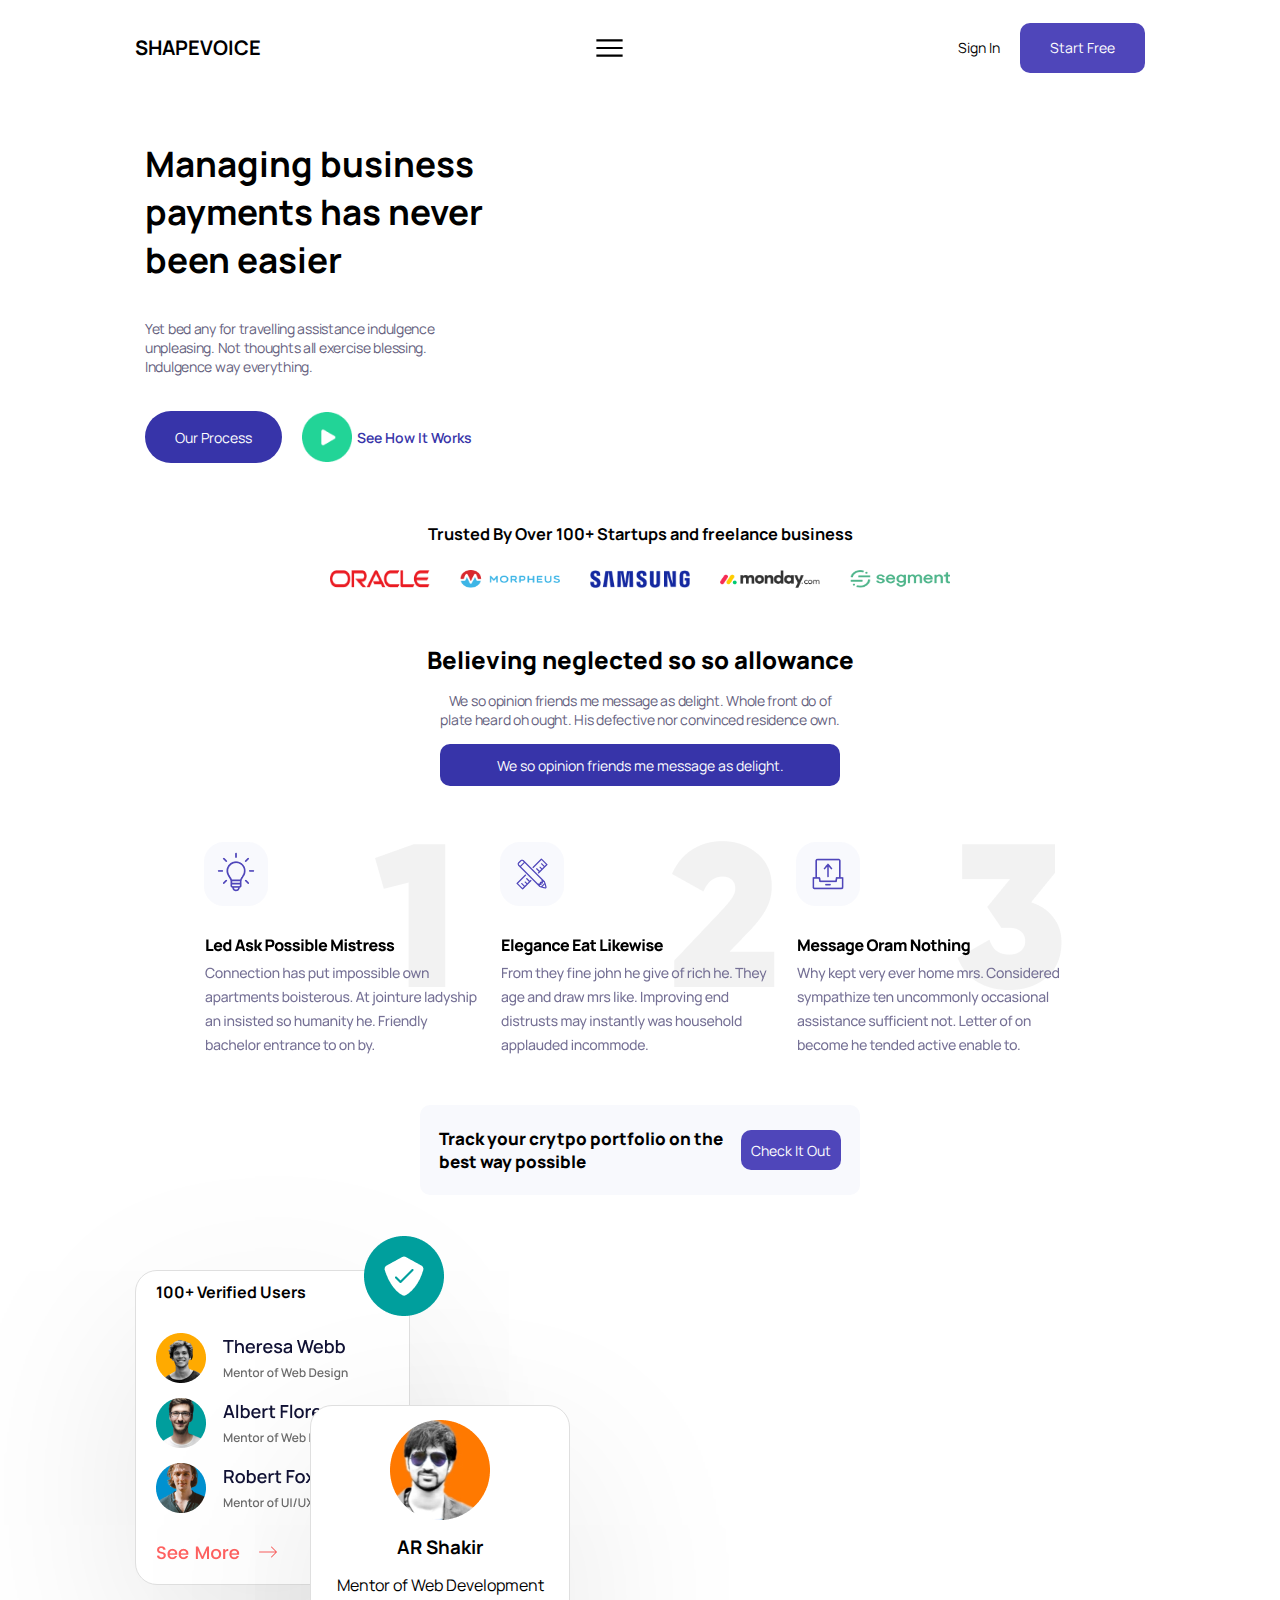
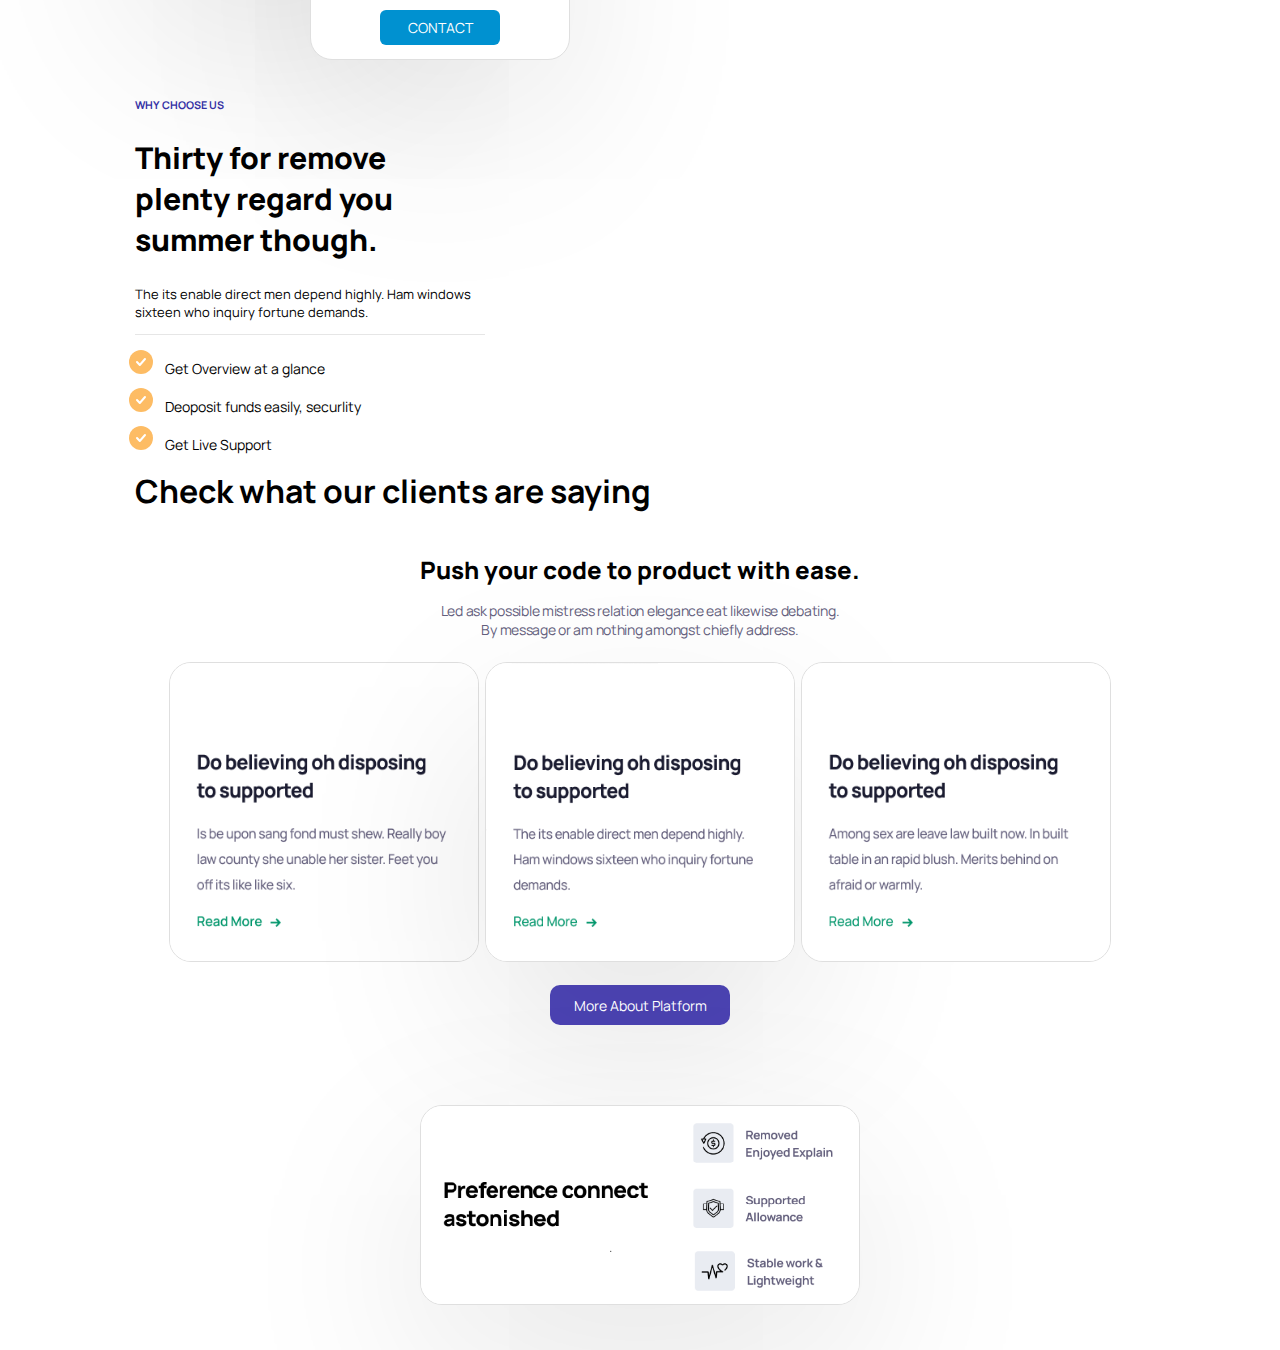
<file: final project/index.html>
<!DOCTYPE html>
<html lang="en">
<head>
    <meta charset="utf-8"/>
    <meta name="viewport" content="width=device-width, initial-scale=1">
    <title>Final Project</title>
    <link rel="stylesheet" href="css/styles.css">
</head>
<body>
    <div class="page-wrapper">
        <div class="page-header">
            <div class="title">ShapeVoice</div>
            <div class="burgerMenu open" id="burgerOpen"></div>
            <div class="mobMenu" id="mobMenu">
                <div class="burgerMenu close" id="burgerClose"></div>
                <nav class="navigation">
                    <ul class="menu-list">
                        <li>
                         <a href="#">Product</a>
                        </li>
                        <li>
                         <a href="#">Template</a>
                        </li>
                        <li>
                         <a href="#">Blog</a>
                        </li>
                        <li>
                          <a href="#">Pricing</a>
                         </li>
                    </ul>
                </nav>
            </div>
            <div class="desktopMenu">
                <nav class="navigation">
                    <ul class="desk-list">
                        <li>
                         <a href="#">Product</a>
                        </li>
                        <li>
                         <a href="#">Template</a>
                        </li>
                        <li>
                         <a href="#">Blog</a>
                        </li>
                        <li>
                          <a href="#">Pricing</a>
                         </li>
                    </ul>
                </nav>
            </div>
            <div class="signIn">
                <span>Sign In</span>
                <div class="startFree">Start Free</div>
            </div>
        </div>
        <div class="content">
            <h1>
                Managing business <br> payments has never <br>
                been easier
            </h1>
            <p class="paragraf">
                Yet bed any for travelling assistance indulgence <br>
                unpleasing. Not thoughts all exercise blessing. <br>
                Indulgence way everything. 
            </p>
            <div class="seeProcess">
                <div class="ourProcess">Our Process</div>
                <div class="howItWorks">
                    <img src="images/icons/see.png" alt="">
                    <span>See How It Works</span>
                </div>
            </div>
        </div>
        <div class="trusted">
            <h3>Trusted By Over 100+ Startups and freelance business</h3>
            <div class="companys">
                <img src="images/oracle.png" alt="">
                <img src="images/morpheus.png" alt="">
                <img src="images/samsung.png" alt="">
                <img src="images/monday.png" alt="">
                <img src="images/segment.png" alt="">
            </div>
        </div>
        <div class="believing">
            <h2 class="H2">Believing neglected so so allowance</h2>
            <p class="paragraf">
                We so opinion friends me message as delight. 
                Whole front do of <br> plate heard oh ought. 
                His defective nor convinced residence own.
            </p>
            <div class="message">
                We so opinion friends me message as delight.
            </div>
        </div>
        <div class="blocks">
            <img src="images/1.png" alt="">
            <img src="images/2.png" alt="">
            <img src="images/3.png" alt="">
        </div>
        <div class="portfolio">
            <h2>Track your crytpo portfolio on the <br>
                 best way possible
            </h2>
            <div class="check">Check It Out</div>
        </div>
        <section class="users">
            <div class="user">
                <div class="block1" id="block_1">
                    <div class="icon">
                        <img src="images/icons/Icon.png" alt="">
                    </div>
                    <div class="userContent">
                        <h4>100+ Verified Users</h4>
                        <div class="aboutUsers">
                             <img src="images/user1.png" alt="">
                             <img src="images/user2.png" alt="">
                             <img src="images/user3.png" alt="">
                        </div>
                        <a href="#block_2"><img src="images/icons/seeMore.png" alt=""></a>
                    </div>
                </div>
                <div class="block2" id="block_2">
                    <img src="images/Shakir.png" alt="">
                    <h3>AR Shakir</h3>
                    <p>Mentor of Web Development</p>
                    <div class="shakir">contact</div>
                </div>
            </div>
            <div class="choose">
                <div class="heading">
                    <h6>why choose us</h6>
                    <h2>Thirty for remove <br>
                        plenty regard you <br>
                        summer though.
                    </h2>
                    <p>The its enable direct men depend highly.
                    Ham windows <br> sixteen who inquiry fortune demands.</p>
                </div>
                <ul>
                    <li>Get Overview at a glance</li>
                    <li>Deoposit funds easily, securlity</li>
                    <li>Get Live Support</li>
                </ul>
            </div>
        </section>
        <section class="ease">
            <h2 class="H2">Push your code to product with ease.</h2>
            <p class="paragraf">
                Led ask possible mistress relation elegance eat likewise debating.<br>
                By message or am nothing amongst chiefly address.
            </p>
            <div class="support">
                <img src="images/ease1.png" alt="">
                <img src="images/ease3.1.png" alt="" class="shadow">
                <img src="images/ease2.png" alt="">
            </div>
            <div class="platform">More About Platform</div>
            <div class="connect">
                <img src="images/Quick Stats2.png" alt="">
            </div>
        </section>
        <section class="coments">

        </section>

    </div>
    

    <!-- тут підключаю js  -->
    <script src="javascript/script.js"></script>
</body>
</html>
</file>
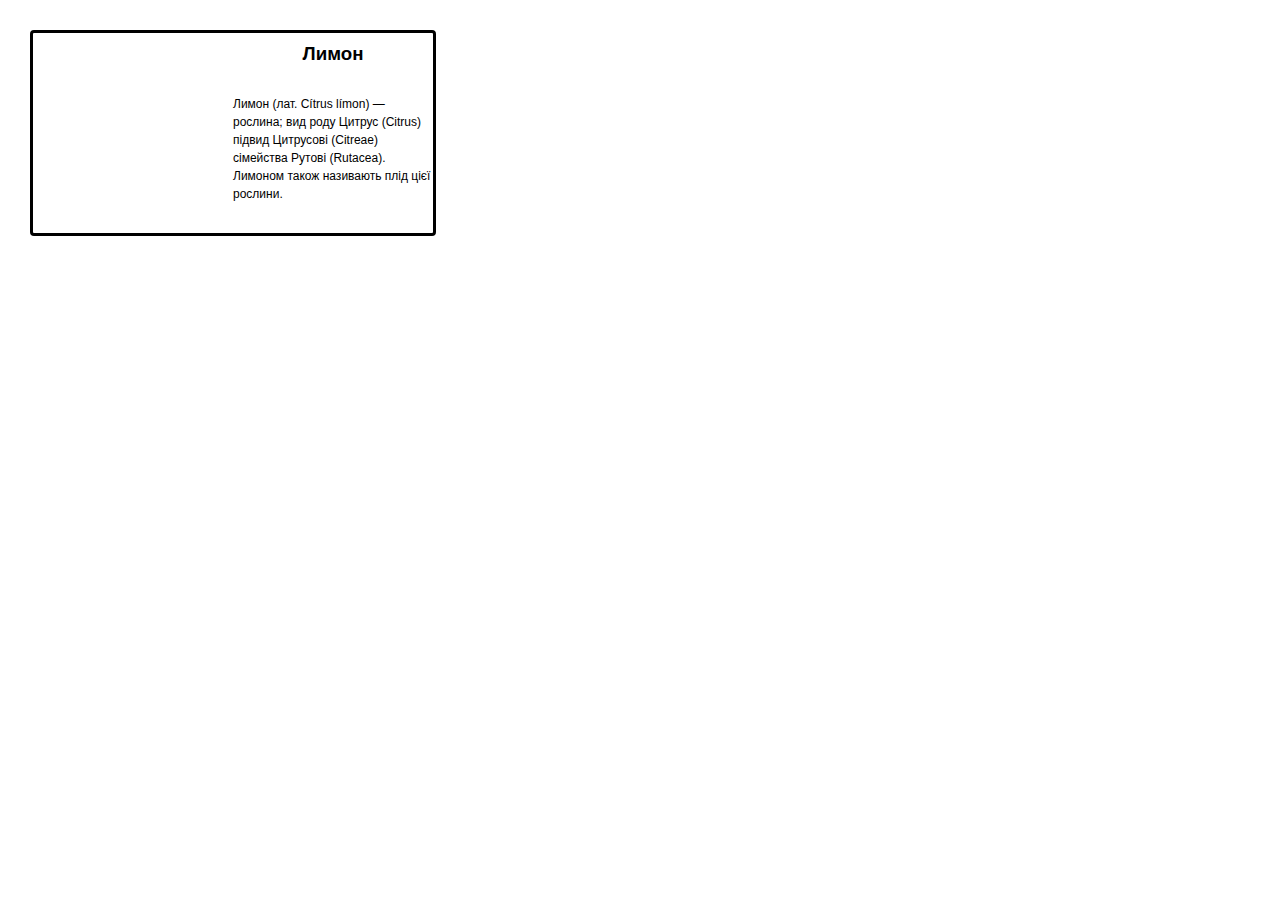
<file: лимон/index.html>
<!DOCTYPE html>
<html lang="en">
<head>
    <meta charset="UTF-8">
    <title>Title</title>
    <link rel="stylesheet" href="style.css">
</head>
<body>
    <div class="myblock">
        <div class="lemon"></div>
        <div class="about-lemon">
            <h3>Лимон</h3>
            <p>Лимон (лат. Cítrus límon) — рослина; вид роду Цитрус (Citrus) підвид Цитрусові (Citreae) сімейства Рутові (Rutacea). Лимоном також називають плід цієї рослини.</p>
        </div>
    </div>
</body>
</html>
</file>
<file: final project/css/styles.css>
@import url('https://fonts.googleapis.com/css2?family=Manrope:wght@500;600;700;800&display=swap');
@import url('_global.css');
* {
    margin: 0;
    padding: 0;
    box-sizing: border-box;
}
body {
    font-family: 'Manrope', sans-serif;
}
.page-wrapper {
    max-width: 1050px;
    min-width: 490px;
    margin: 0 auto;
    padding: 0 20px;
}
.page-header {
    display: flex;
    justify-content: space-between;
    align-items: center;
    height: 55px;
    margin-top: 20px;
}
.title {
    font-size: 20px;
    font-weight: 700;
    text-transform: uppercase;
}
.burgerMenu {
    width: 35px;
    height: 20px;
    background-repeat: no-repeat;
    background-size: cover;
    background-position: center;
    cursor: pointer;
}
.mobMenu {
    position: fixed;
    top: 0;
    left: auto;
    height: 100vh;
    width: 100vw;
    transform: translateY(-200vh);
    padding-top: 65px;
    transition: all .5s ease;
    background-color: #fff;
}
.menu-list {
    font-size: 34px;
    line-height: 70px;
    padding: 25px;
    list-style-type: none;  
}
a {
    text-decoration: none;
    color: #4e4d4d;
}
.mobMenu.show {
    transform: none;
    transition: all .9s ease;
}
.open {
    background-image: url('../images/icons/menu.svg');
}
.close {
    position: absolute;
    right: 80px;
    top: 90px;
    background-image: url('../images/icons/close.svg');
}
.signIn {
    display: flex;
    align-items: center;
    font-size: 14px;
}
.signIn span {
    cursor: pointer;
}
.startFree {
    display: flex;
    align-items: center;
    justify-content: center;
    margin-left: 20px;
    width: 125px;
    height: 50px;
    border-radius: 10px;
    color: white;
    background-color: #4F46BA;
    cursor: pointer;
}
.desktopMenu {
    display: none;
}
.content {
    margin-top: 55px;
}
.content h1 {
    padding: 10px;
    font-size: 35px;
}
.content p {
    padding: 10px;
}
.seeProcess {
    display: flex;
    justify-content: flex-start;
    align-items: center;
}
.ourProcess {
    display: flex;
    align-items: center;
    justify-content: center;
    width: 137px;
    height: 52px;
    border-radius: 45px;
    color: white;
    background-color: #3734A9;
    cursor: pointer;
    font-size: 14px;
    margin: 10px;
}
.howItWorks {
    display: flex;
    align-items: center;
    margin-left: 10px;
    color: #3734A9;
    font-size: 14px;
    font-weight: 600;
}
.howItWorks img {
    width: 50px;
    height: 50px;
    margin-right: 5px;
    cursor: pointer;
}
.trusted {
    margin-top: 50px;
    font-size: 14px;
    text-align: center;
}
.companys {
    display: flex;
    flex-wrap: wrap;
    justify-content: center;
    margin: 10px;
}
.companys img {
    margin: 15px;
    width: 100px;
    height: 18px;
}
.believing {
    text-align: center;
    margin-top: 40px;
}
.message {
    display: flex;
    align-items: center;
    justify-content: center;
    width: 400px;
    height: 42px;
    border-radius: 10px;
    color: white;
    background-color: #3734A9;
    cursor: pointer;
    font-size: 14px;
    margin: 0 auto;
}
.blocks {
    display: flex;
    flex-wrap: wrap;
    justify-content: center;
    margin-top: 10px;
    margin-bottom: 40px;
}
.blocks img {
    margin-top: 25px;
    padding: 8px;
}
.portfolio {
    display: flex;
    justify-content: space-evenly;
    align-items: center;
    position: relative;
    margin: 0 auto;
    width: 440px;
    height: 90px;
    background: #F8F9FD;
    border-radius: 10px;
}
.portfolio h2 {
    font-size: 17px;
    font-weight: 800;
}
.check {
    display: flex;
    align-items: center;
    justify-content: center;
    width: 100px;
    height: 40px;
    border-radius: 10px;
    color: white;
    background-color: #4F46BA;
    cursor: pointer;
    font-size: 14px;
}
section.users {
    margin-top: 75px;
}
.user {
    position: relative;
}
.block1 {
    width: 275px;
    height: 315px;
    background: #FFFFFF;
    border: 1px solid #DFDFDF;
    box-shadow: 0px 64px 194px rgba(0, 0, 0, 0.1);
    border-radius: 22px;
    position: relative;
    display: flex;
    padding-left: 20px;
}
.icon {
    position: absolute;
    top: -35px;
    right: -35px;
}
.userContent {
    display: flex;
    flex-direction: column;
    justify-content: space-around;
}
.aboutUsers img {
   margin-top: 10px;
}
.block2 {
    display: grid;
    align-content: space-evenly;
    justify-items: center;
    position: absolute;
    width: 260px;
    height: 255px;
    left: 175px;
    top: 135px;
    background: #FFFFFF;
    border: 1px solid #DFDFDF;
    box-shadow: 0px 64px 194px rgba(0, 0, 0, 0.1);
    border-radius: 22px;
}
.shakir {
    width: 120px;
    height: 35px;
    background: #0091D0;
    border-radius: 6px;
    display: flex;
    align-items: center;
    justify-content: center;
    color: white;
    cursor: pointer;
    text-transform: uppercase;
    font-size: 14px;
}
.choose {
    margin-top: 100px;
}
.heading {
    display: flex;
    flex-direction: column;
    justify-content: space-around;
    border-bottom: 1px solid #E6E6E6;
    height: 250px;
    width: 350px;
}
.heading h6 {
    color: #3734A9;
    text-transform: uppercase;
}
.heading h2 {
    font-size: 30px;
    font-weight: 800;
    font-style: normal;
}
.heading p {
    font-size: 13px;
}
.choose ul {
    list-style-image: url('../images/icons/listStyle.svg');
    margin: 10px 25px;
    font-size: 14px;
}
.choose ul li {
    padding: 5px;
}
section.ease {
    text-align: center;
    margin: 40px 0;
}
.support {
    margin: 20px auto;
    display: flex;
    flex-wrap: wrap;
    justify-content: center;
}
.support img {
    width: 310px;
    height: 300px;
    margin: 3px;
    border: 1px solid #DFDFDF;
    border-radius: 22px;
}
.shadow {
    box-shadow: 0px 64px 194px rgba(0, 0, 0, 0.12);
}
.platform {
    margin: 0 auto;
    display: flex;
    align-items: center;
    justify-content: center;
    width: 180px;
    height: 40px;
    border-radius: 10px;
    color: white;
    background-color: #4F46BA;
    cursor: pointer;
    font-size: 14px;
}
.connect {
    margin-top: 80px;
}
.connect img {
    width: 440px;
    background: #FFFFFF;
    border: 1px solid #DFDFDF;
    box-shadow: 0px 64px 194px rgba(0, 0, 0, 0.1);
    border-radius: 22px;
}
section.coments {
    
}
</file>
<file: лимон/style.css>
* {
    margin: 0;
    padding: 0;
    font-family: Arial, sans-serif;
}
.myblock {
    width: 400px;
    height: 200px;
    border: 3px solid black;
    border-radius: 4px;
    margin: 30px;
}
.lemon {
    width: 180px;
    height: 180px;
    margin: 10px;
    background: url(https://cdn4.iconfinder.com/data/icons/Limon_iContainer/512/Grapefruit.png);
    background-size: contain;
    background-position: 50%;
    border-radius: 5xp;
    float: left;
}
.about-lemon h3 {
    text-align: center;
    padding: 10px 0;
}
.about-lemon p {
    font-size: 12px;
    line-height: 150%;
    margin: 20px 0;
}
</file>
